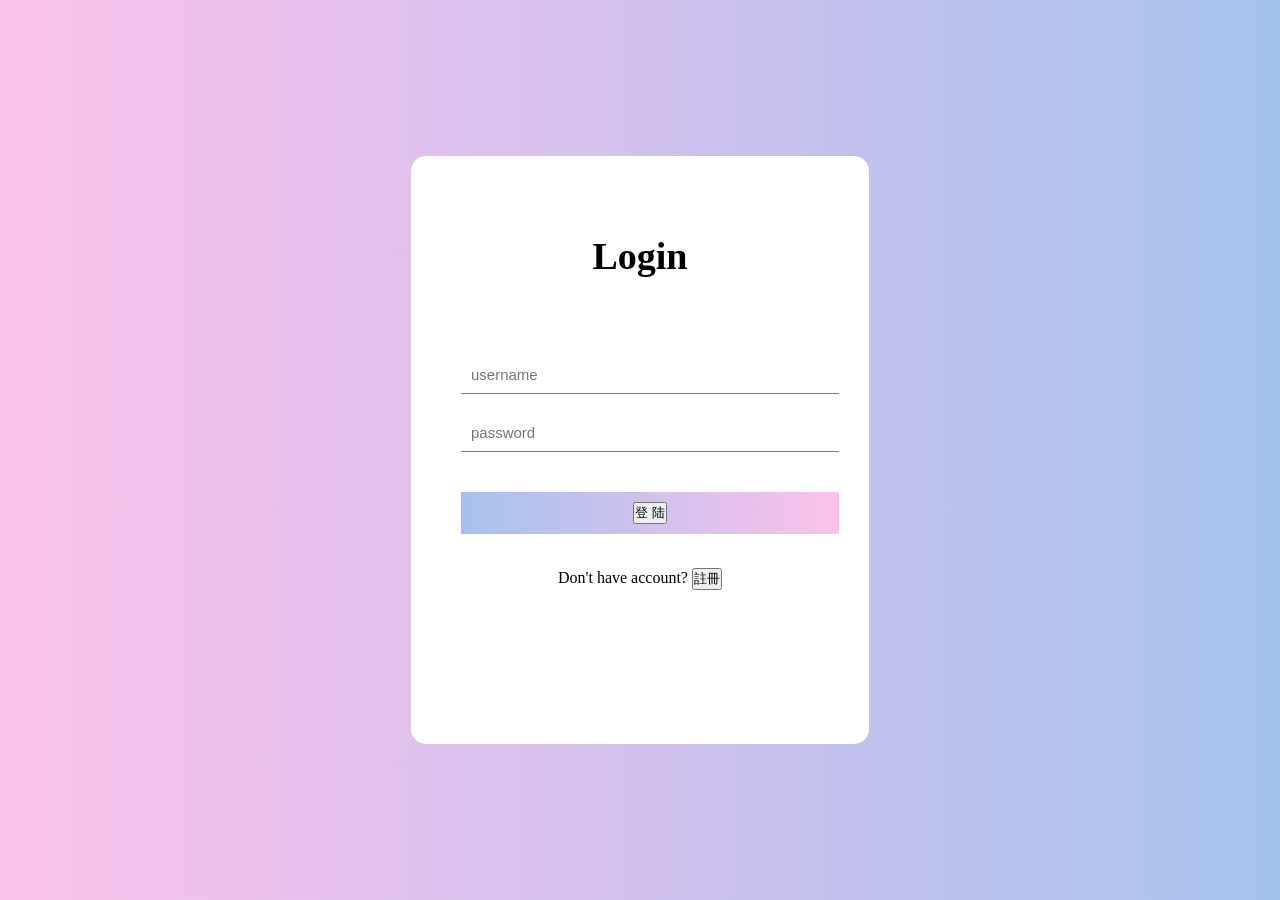
<file: vue/login.html>
<!DOCTYPE html>
<html lang="en">
<head>
    <meta charset="UTF-8">
    <meta name="viewport" content="width=device-width, initial-scale=1.0">
    <title>Document</title>
    <style>
        * {
            margin: 0;
            padding: 0;
        }
        html {
            height: 100%;
        }
        body {
            height: 100%;
        }
        .container {
            height: 100%;
            background-image: linear-gradient(to right, #fbc2eb, #a6c1ee);
        }
        .login-wrapper {
            background-color: #fff;
            width: 358px;
            height: 588px;
            border-radius: 15px;
            padding: 0 50px;
            position: relative;
            left: 50%;
            top: 50%;
            transform: translate(-50%, -50%);
        }
        .header {
            font-size: 38px;
            font-weight: bold;
            text-align: center;
            line-height: 200px;
        }
        .input-item {
            display: block;
            width: 100%;
            margin-bottom: 20px;
            border: 0;
            padding: 10px;
            border-bottom: 1px solid rgb(128, 125, 125);
            font-size: 15px;
            outline: none;
        }
        .input-item:placeholder {
            text-transform: uppercase;
        }
        .btn {
            text-align: center;
            padding: 10px;
            width: 100%;
            margin-top: 40px;
            background-image: linear-gradient(to right, #a6c1ee, #fbc2eb);
            color: #fff;
        }
        .msg {
            text-align: center;
            line-height: 88px;
        }
        a {
            text-decoration-line: none;
            color: #abc1ee;
        }
        .btn {
        　　font-size: 16px;
            border:none;
        }
        style{
            "width: 300px;
             height: 20px;
             padding: 0px;
             margin: 5px;
        }

    </style>
</head>
<body>
<div class="container">
    <div class="login-wrapper">
        <div class="header">Login</div>
        <div class="form-wrapper">
            <input type="text" name="username" placeholder="username" class="input-item">
            <input type="password" name="password" placeholder="password" class="input-item">
            <div class="btn">
                <button type="style" onclick="location.href='http://127.0.0.1:8080/redoc'"> 登  陆 </button>
            </div>
        </div>
        <div class="msg">
            Don't have account?
            <button onclick="location.href='https://www.douyin.com'">註冊</button>
        </div>
    </div>
</div>
</body>
</html>
</file>
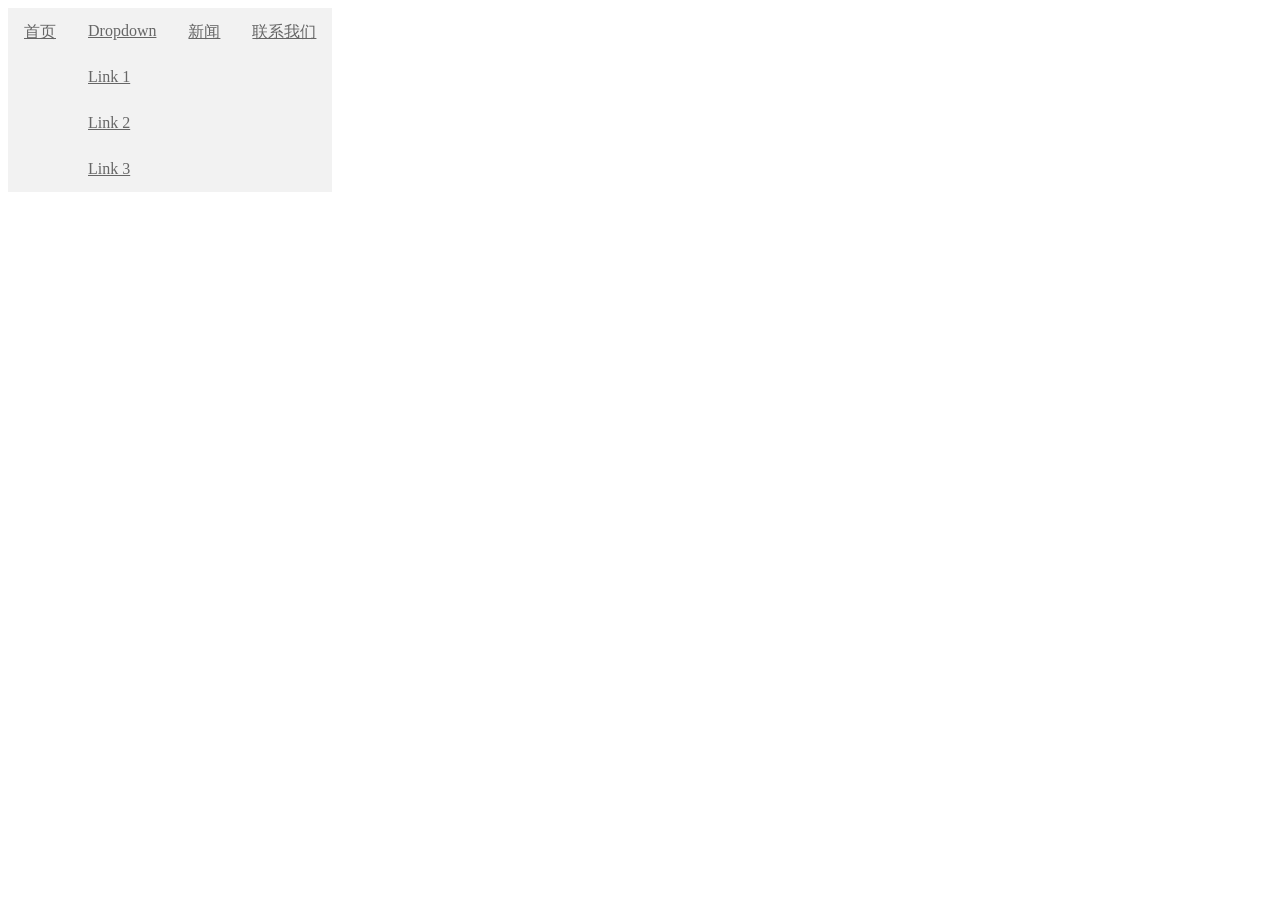
<file: vue/html/1.html>
<!DOCTYPE html>
<html>
<head>
    <style>
        ul{
        list-style:none;
        float:left;
        margin:0;
        padding:0;
        background-color:#f2f2f2;
       }
       li {
       float:left;
       }
       li a{
       display:block;
       color:#666;
       test-align:center;
       padding:14px 16px;
       test-decoration:none;
       }

    </style>
</head>
<body>
<ul>
    <li><a class="active" href="#home">首页</a> </li>
    <li class="dropdown">
        <a href="javascrip:void(0) class="dropbtn">Dropdown</a>
        <div class="dropdown-content">
            <a href="#">Link 1</a>
            <a href="#">Link 2</a>
            <a href="#">Link 3</a>
        </div>
    </li>
    <li><a href="#news">新闻</a> </li>
    <li><a href="#news">联系我们</a> </li>
</ul>
</body>
</html>
</file>
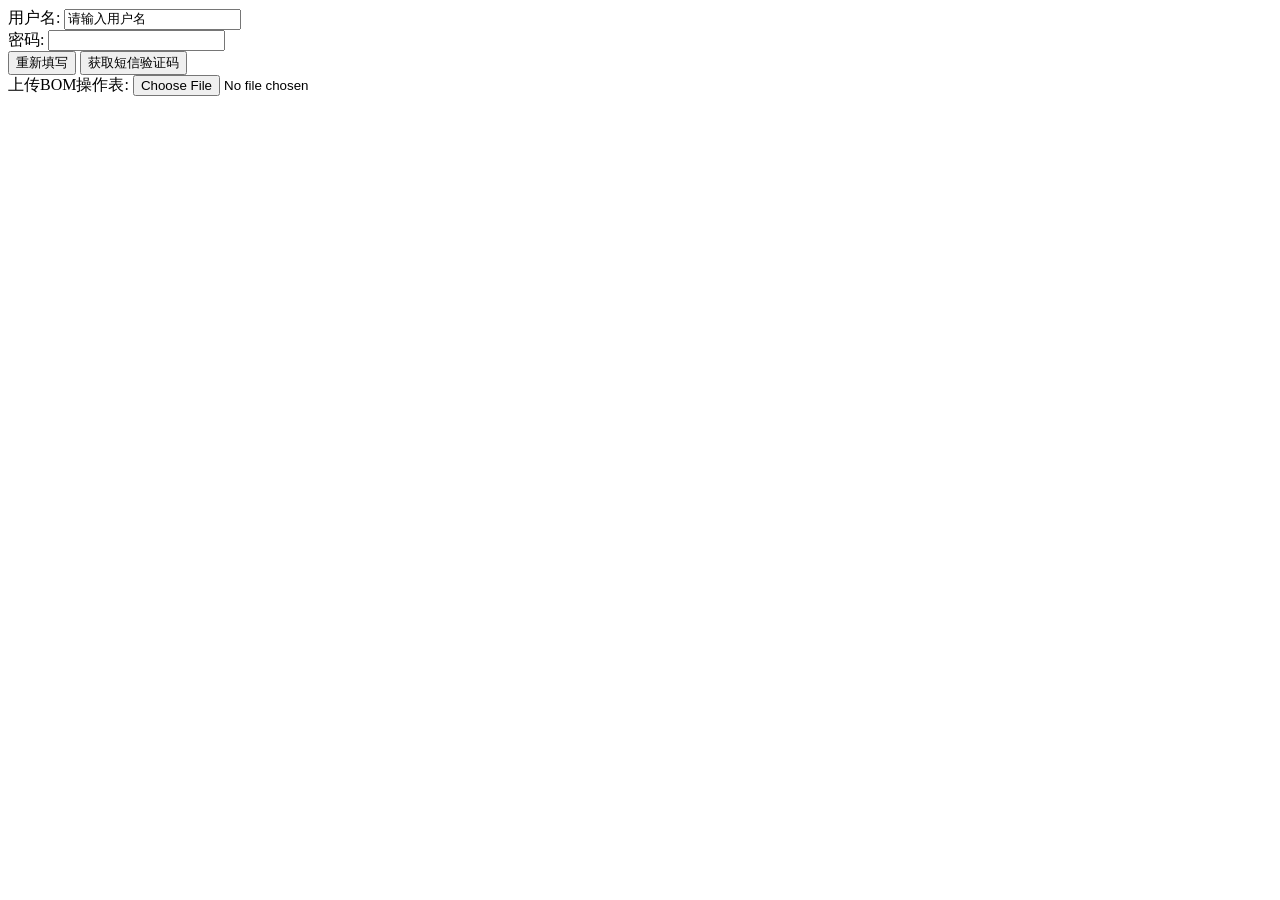
<file: vue/html/denglu.html>
<!DOCTYPE html>
<html lang="en">

<head>
    <meta charset="UTF-8">
    <meta name="viewport" content="width=device-width, initial-scale=1.0">
    <meta http-equiv="X-UA-Compatible" content="ie=edge">
    <title>input 表单元素</title>
</head>

<body>
    <form action="xxx.php" method="get">
        <!-- text 文本框 用户可以里面输入任何文字 -->
        用户名: <input type="text" name="username" value="请输入用户名" maxlength="6"> <br>
        <!-- password 密码框 用户看不见输入的密码 -->
        密码: <input type="password" name="pwd"> <br>
        <!-- radio 单选按钮  可以实现多选一 -->
        <!-- name 是表单元素名字 这里性别单选按钮必须有相同的名字name 才可以实现多选1 -->
        <!-- 单选按钮和复选框可以设置checked 属性, 当页面打开的时候就可以默认选中这个按钮 -->

        <!-- 重置按钮可以还原表单元素初始的默认状态 -->
        <input type="reset" value="重新填写">
        <!-- 普通按钮 button  后期结合js 搭配使用-->
        <input type="button" value="获取短信验证码"> <br>
        <!-- 文件域 使用场景 上传文件使用的 -->
        上传BOM操作表: <input type="file">
    </form>
</body>

</html>
</file>
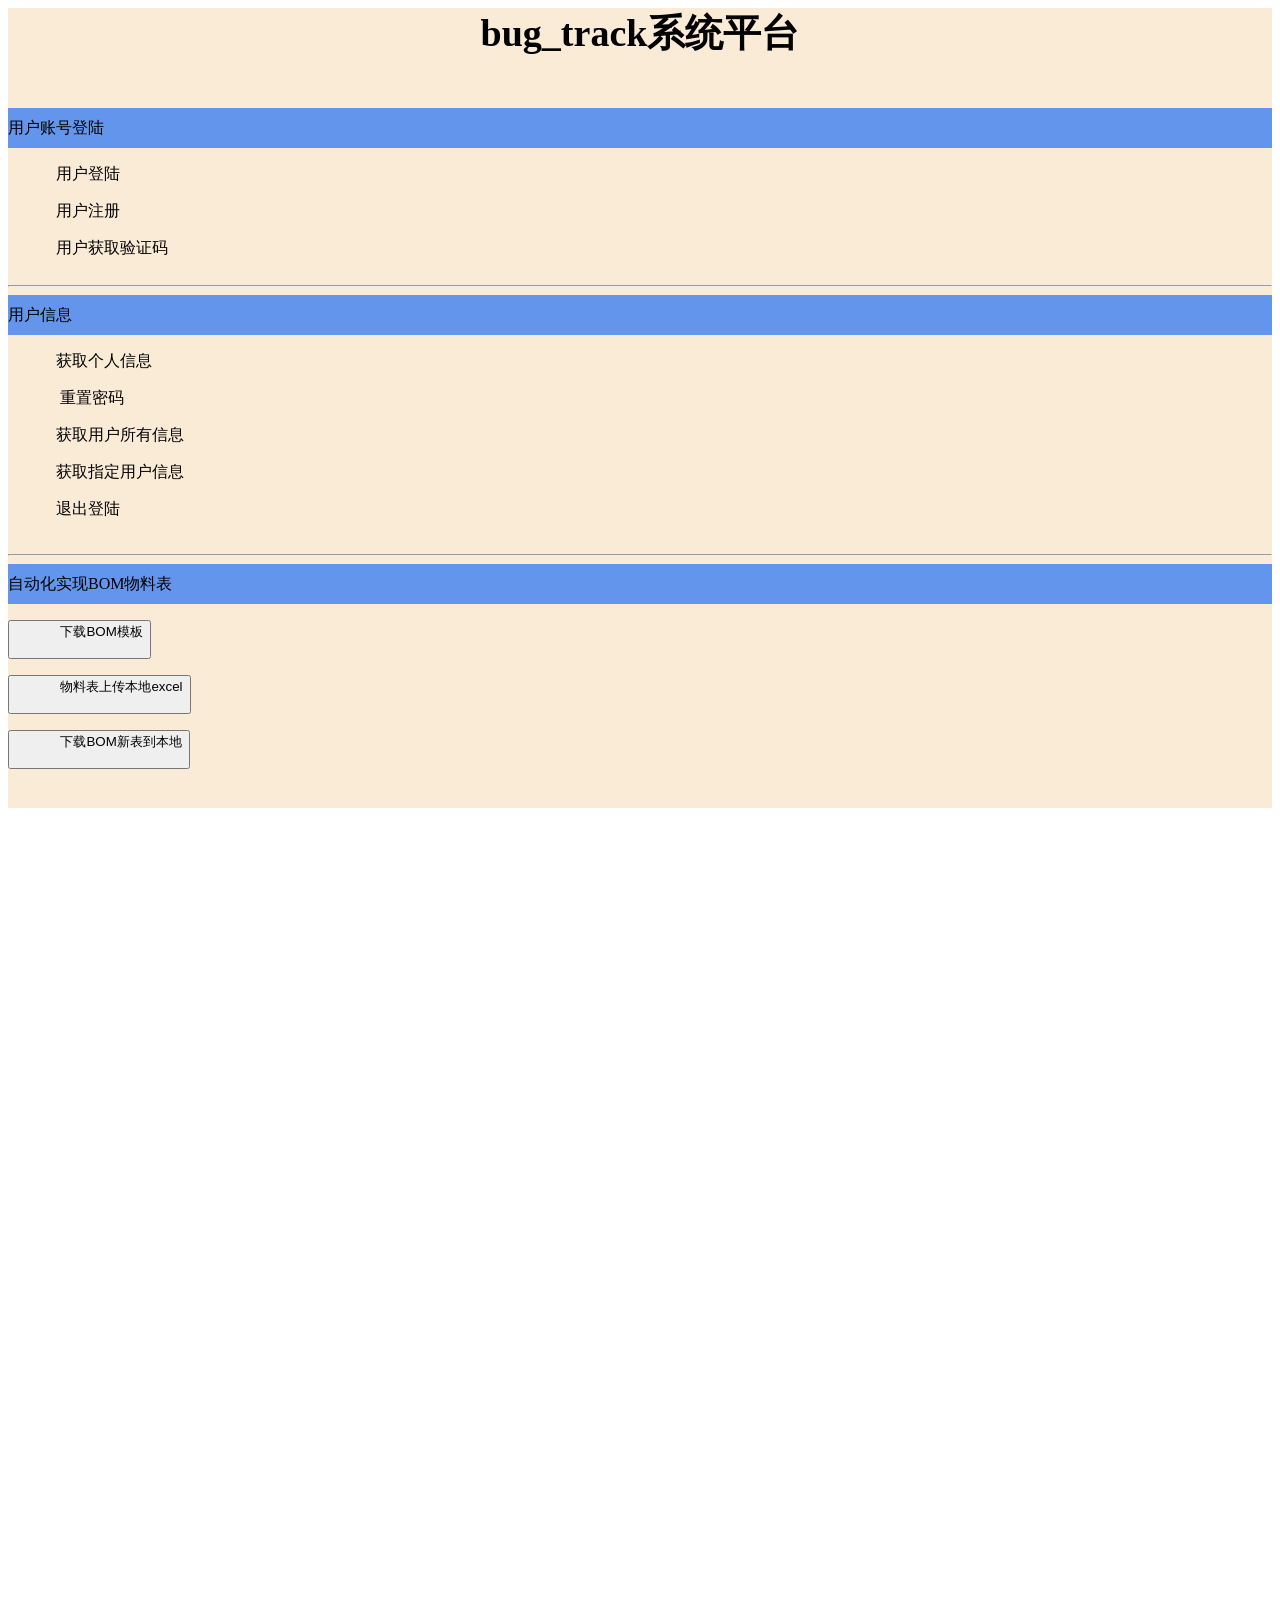
<file: vue/html/input.html>
<!DOCTYPE html>
<html lang="en">
<head>
    <meta charset="UTF-8">
    <title>Title</title>
    <style>
        .header {

            font-size: 38px;
            font-weight: bold;
            text-align: center;
            line-height: 50px;
        }
    </style>
    <style>

        .outer {
            height: 20000px;
            width: 100%;
        }

        .menu {
            height: 800px;
            width: 100%;
            background: antiquewhite;
        }

        .title {
            background: cornflowerblue;
            line-height: 40px;
        }
        .hide{
            display: none;
        }
        hr{
            line-height: 200px;
        }
        a {
            text-decoration-line: none;
            color: #abc1ee;
        }
    </style>
</head>
<body>
<div class="outer">
    <div class="menu">
        <div class="item">
            <div class="header"> bug_track系统平台<br><br>  </div>

            <div class="title" > 用户账号登陆</div>
            <p>      </p>
            <div class="con">
                <div>&nbsp&nbsp&nbsp&nbsp&nbsp&nbsp&nbsp&nbsp&nbsp&nbsp&nbsp&nbsp用户登陆</div><p>    </p>
                <div>&nbsp&nbsp&nbsp&nbsp&nbsp&nbsp&nbsp&nbsp&nbsp&nbsp&nbsp&nbsp用户注册</div><p>    </p>
                <div>&nbsp&nbsp&nbsp&nbsp&nbsp&nbsp&nbsp&nbsp&nbsp&nbsp&nbsp&nbsp用户获取验证码<br><br></div>
            </div>
        </div>
        <hr>
        <div class="item">
            <div class="title" > 用户信息</div>
            <p>    </p>
            <div class="con">
                <div>&nbsp&nbsp&nbsp&nbsp&nbsp&nbsp&nbsp&nbsp&nbsp&nbsp&nbsp&nbsp获取个人信息</div>
                <p>    </p>
                <div> &nbsp&nbsp&nbsp&nbsp&nbsp&nbsp&nbsp&nbsp&nbsp&nbsp&nbsp&nbsp 重置密码</div>
                <p>    </p>
                <div> &nbsp&nbsp&nbsp&nbsp&nbsp&nbsp&nbsp&nbsp&nbsp&nbsp&nbsp&nbsp获取用户所有信息</div><p>    </p>

                <div>  &nbsp&nbsp&nbsp&nbsp&nbsp&nbsp&nbsp&nbsp&nbsp&nbsp&nbsp&nbsp获取指定用户信息</div><p>    </p>
                <div> &nbsp&nbsp&nbsp&nbsp&nbsp&nbsp&nbsp&nbsp&nbsp&nbsp&nbsp&nbsp退出登陆<br><br></div><p>    </p>

            </div>
        </div>
        <hr>
        <div class="item">
            <div class="title" onclick="show()"> 自动化实现BOM物料表</div>
            <p>    </p>
            <div class="con">
                <button id="demo" onclick="show()"> &nbsp&nbsp&nbsp&nbsp&nbsp&nbsp&nbsp&nbsp&nbsp&nbsp&nbsp&nbsp下载BOM模板<br><br></button>
                <p>    </p>
                <button id="btn">&nbsp&nbsp&nbsp&nbsp&nbsp&nbsp&nbsp&nbsp&nbsp&nbsp&nbsp&nbsp物料表上传本地excel<br><br></button>
                <p>    </p>
                <button id="btn">&nbsp&nbsp&nbsp&nbsp&nbsp&nbsp&nbsp&nbsp&nbsp&nbsp&nbsp&nbsp下载BOM新表到本地<br><br></button>
                <br><br>

            </div>
        </div>
    </div>
    <div class="content"></div>
</div>
<!--<script src="E:\bug_track\vue\js\min.js"></script>-->
<!--<script type ="test/javascript" src="E:\bug_track\vue\js\min.js"></script>-->
<script>
    function show(self) {
        document.getElementById("demo").innerHTML="Hell0 world!";

    }
</script>
</body>

</html>
</file>
